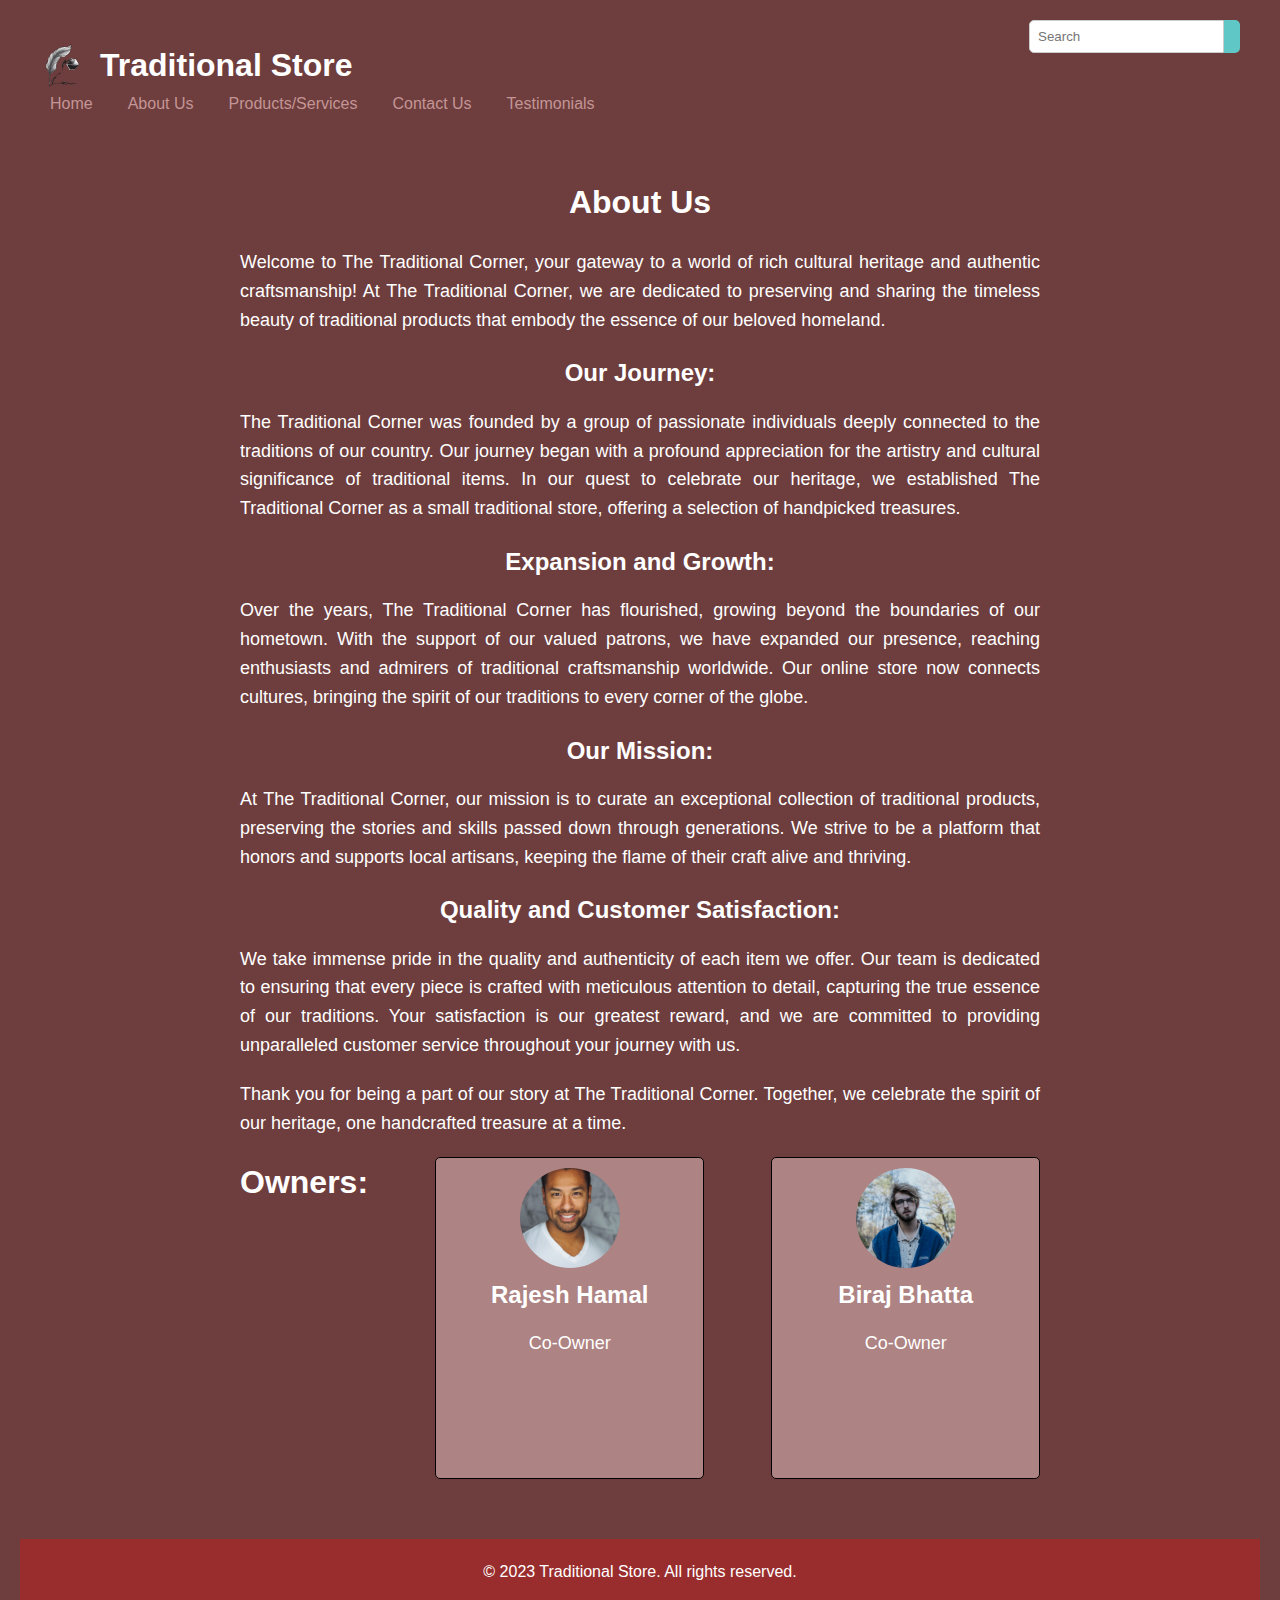
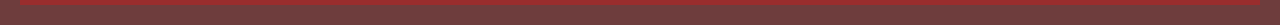
<file: about.html>
<!DOCTYPE html>
<html lang="en">
<head>
    <meta charset="UTF-8">
    <meta name="viewport" content="width=device-width, initial-scale=1.0">
    <title>Traditional Store - About Us</title>
    <link rel="stylesheet" href="styles.css">
</head>
<body>
    <header>
        <header>
            <div class="logo-container">
                <img src="penlogo.png" alt="Pen Store Logo">
                <h1>Traditional Store</h1>
            </div>

        <nav>
            <ul>
                <li><a href="index.html">Home</a></li>
                <li><a href="about.html">About Us</a></li>
                <li><a href="products.html">Products/Services</a></li>
                <li><a href="contact.html">Contact Us</a></li>
                <li><a href="testimonials.html">Testimonials</a></li>
            </ul>
        </nav>
        <div class="search-bar">
            <form action="#">
                <input type="text" placeholder="Search">
                <button type="submit"><i class="fas fa-search"></i></button>
            </form>
        </div>
    </header>

    <main>
        <section class="about">
         <h2>About Us</h2>
          <p>Welcome to The Traditional Corner, your gateway to a world of rich cultural heritage and authentic craftsmanship! At The Traditional Corner, we are dedicated to preserving and sharing the timeless beauty of traditional products that embody the essence of our beloved homeland.</p>
          <h3>Our Journey:</h3>
          <p>The Traditional Corner was founded by a group of passionate individuals deeply connected to the traditions of our country. Our journey began with a profound appreciation for the artistry and cultural significance of traditional items. In our quest to celebrate our heritage, we established The Traditional Corner as a small traditional store, offering a selection of handpicked treasures.</p>
        <h4>Expansion and Growth:</h4>
         <p>Over the years, The Traditional Corner has flourished, growing beyond the boundaries of our hometown. With the support of our valued patrons, we have expanded our presence, reaching enthusiasts and admirers of traditional craftsmanship worldwide. Our online store now connects cultures, bringing the spirit of our traditions to every corner of the globe.</p>
        <h5>Our Mission:</h5>
         <p>At The Traditional Corner, our mission is to curate an exceptional collection of traditional products, preserving the stories and skills passed down through generations. We strive to be a platform that honors and supports local artisans, keeping the flame of their craft alive and thriving.</p>
        <h6>Quality and Customer Satisfaction:</h6>
        <p>We take immense pride in the quality and authenticity of each item we offer. Our team is dedicated to ensuring that every piece is crafted with meticulous attention to detail, capturing the true essence of our traditions. Your satisfaction is our greatest reward, and we are committed to providing unparalleled customer service throughout your journey with us.</p>
         <p>Thank you for being a part of our story at The Traditional Corner. Together, we celebrate the spirit of our heritage, one handcrafted treasure at a time.</p>
        
         <section class="team-members">
            <h2>Owners:</h2>
            <!-- Team Member 1 -->
            <div class="team-member-card">
              <img src="team_member_1.jpg" alt="Team Member 1">
              <h3>Rajesh Hamal
              </h3>
              <p>Co-Owner</p>
            </div>
          
            <!-- Team Member 2 -->
            <div class="team-member-card">
              <img src="team_member_2.jpg" alt="Team Member 2">
              <h3>Biraj Bhatta</h3>
              <p>Co-Owner</p>
            </div>
          </section>
          
          
        </section>
    </main>

    <footer>
        <p>&copy; 2023 Traditional Store. All rights reserved.</p>
    </footer>
</body>
</html>
</file>
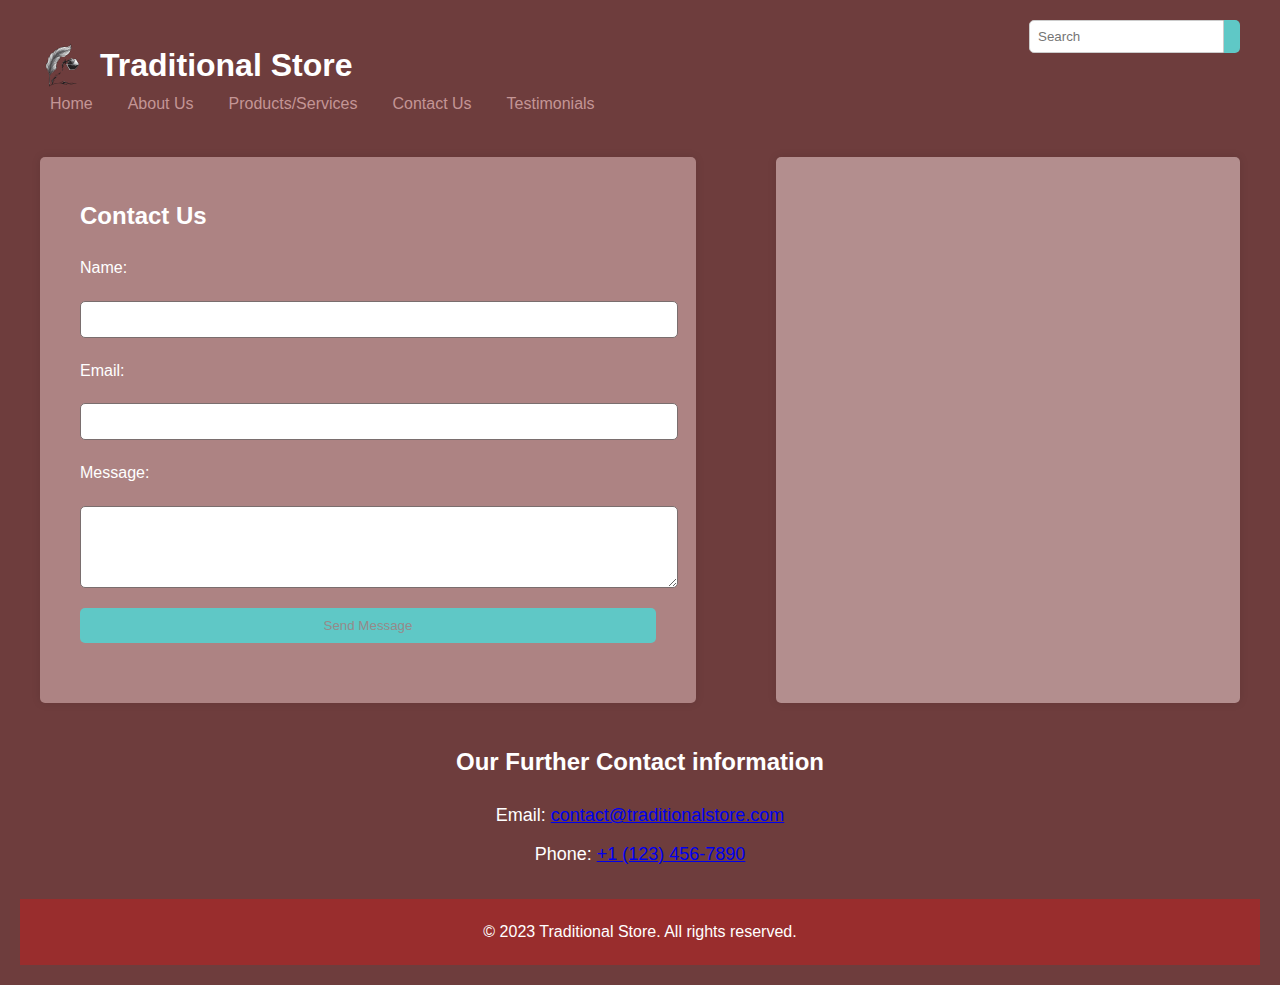
<file: contact.html>
<!DOCTYPE html>
<html lang="en">
<head>
    <meta charset="UTF-8">
    <meta name="viewport" content="width=device-width, initial-scale=1.0">
    <title>Traditional Store - Contact Us</title>
    <link rel="stylesheet" href="styles.css">
</head>
<body>
    <header>
        <header>
            <div class="logo-container">
                <img src="penlogo.png" alt="Pen Store Logo">
                <h1>Traditional Store</h1>
            </div>

        <nav>
            <ul>
                <li><a href="index.html">Home</a></li>
                <li><a href="about.html">About Us</a></li>
                <li><a href="products.html">Products/Services</a></li>
                <li><a href="contact.html">Contact Us</a></li>
                <li><a href="testimonials.html">Testimonials</a></li>
            </ul>
        </nav>
        <div class="search-bar">
            <form action="#">
                <input type="text" placeholder="Search">
                <button type="submit"><i class="fas fa-search"></i></button>
            </form>
        </div>       
    </header>

    <main>
            <div class="container">
                <div class="contact-form">
                  <h2>Contact Us</h2>
                  <form action="submit_form.php" method="post">
                    <label for="name">Name:</label>
                    <input type="text" id="name" name="name" required>
              
                    <label for="email">Email:</label>
                    <input type="email" id="email" name="email" required>
              
                    <label for="message">Message:</label>
                    <textarea id="message" name="message" rows="4" required></textarea>
              
                    <button type="submit">Send Message</button>
                  </form>
                </div>
                <div class="map-container">
                  <!-- Your pen store map content (e.g., Google Maps iframe) goes here -->
                  <iframe src="https://www.google.com/maps/embed?pb=!1m18!1m12!1m3!1d387185.49025966734!2d-74.25986565926597!3d40.697149422263036!2m3!1f0!2f0!3f0!3m2!1i1024!2i768!4f13.1!3m3!1m2!1s0x89c24fa5d33f083b%3A0xc80b8f06e177fe62!2sNew%20York%2C%20NY!5e0!3m2!1sen!2sus!4v1627703882213!5m2!1sen!2sus" width="100%" height="400" style="border:0;" allowfullscreen="" loading="lazy"></iframe>
                </div>
              </div>
              
              <div class="contact-info">
                <h3>Our Further Contact information</h3>
                <p>Email: <a href="mailto:contact@traditionalstore.com">contact@traditionalstore.com</a></p>
                <p>Phone: <a href="tel:+11234567890">+1 (123) 456-7890</a></p>
                <!-- Add map location or additional contact information here -->
            </div>
        </section>
    </main>

    <footer>
        <p>&copy; 2023 Traditional Store. All rights reserved.</p>
    </footer>
</body>
</html>
</file>
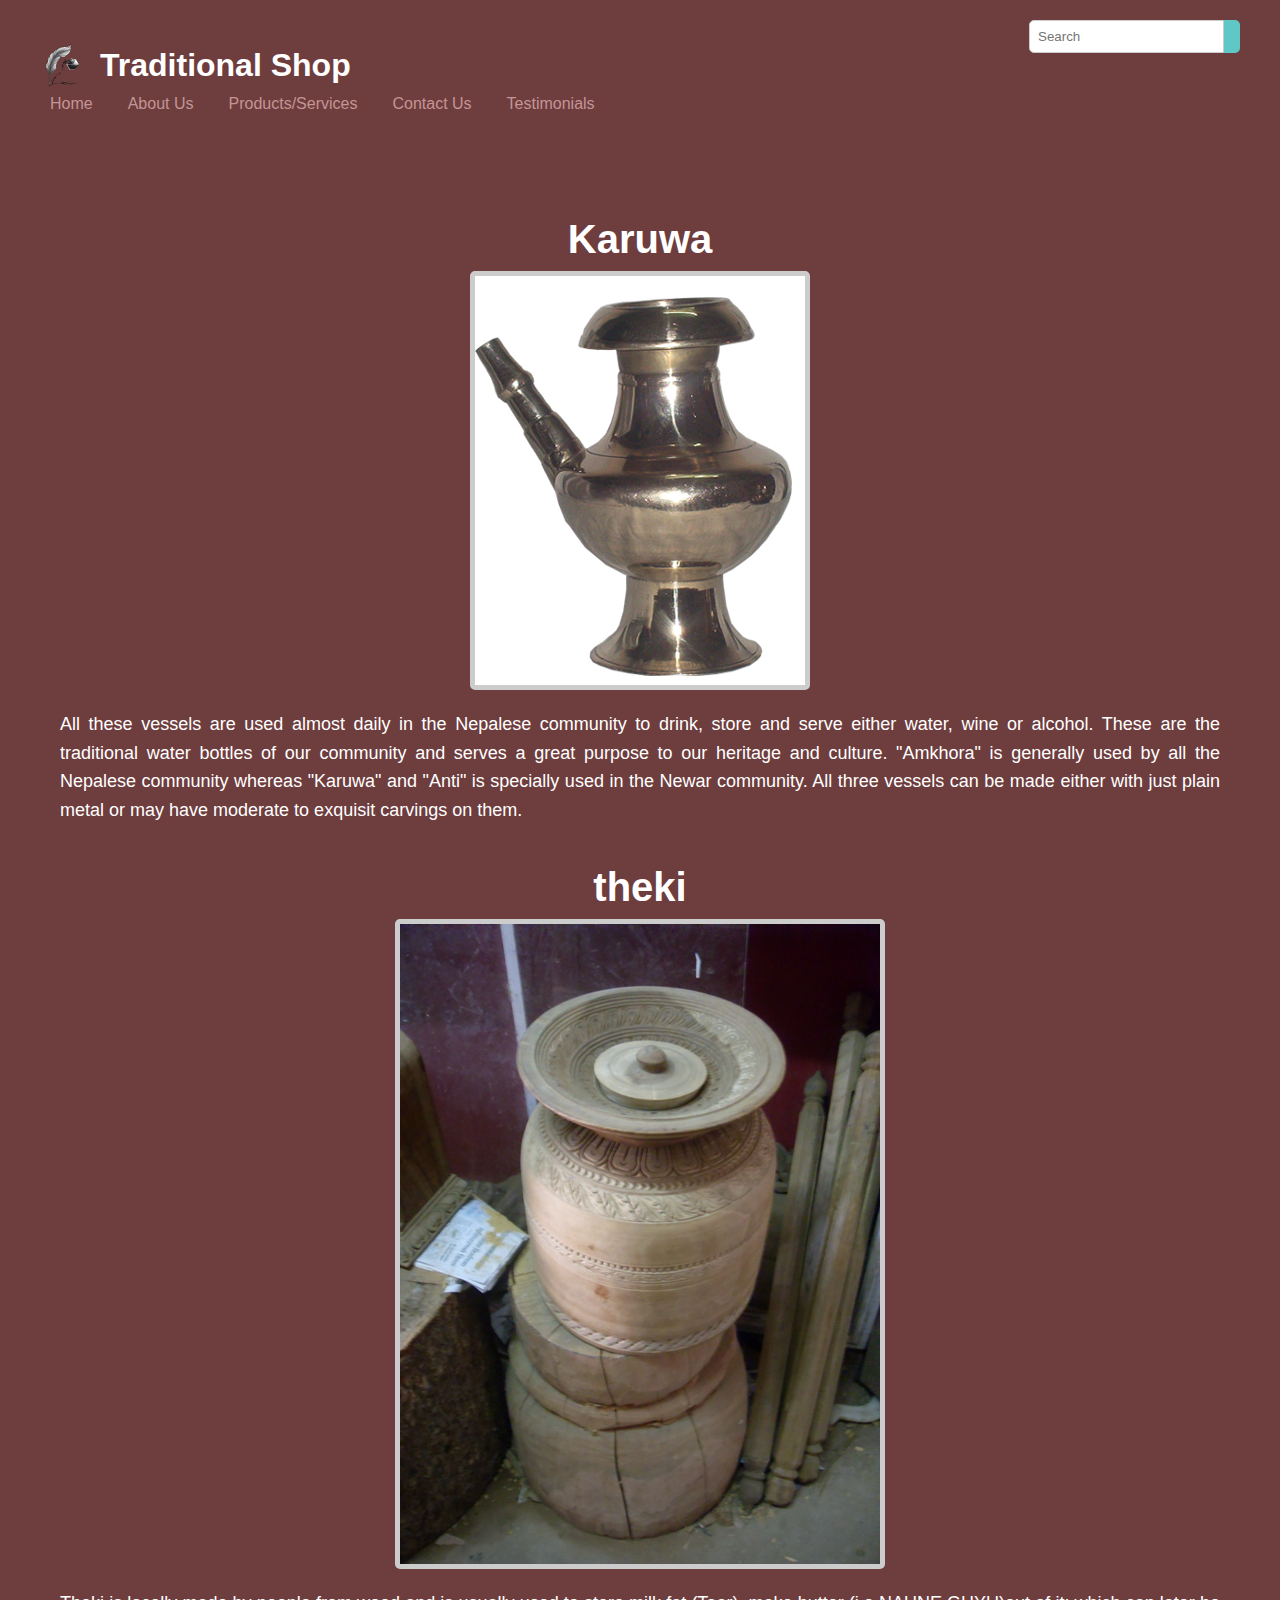
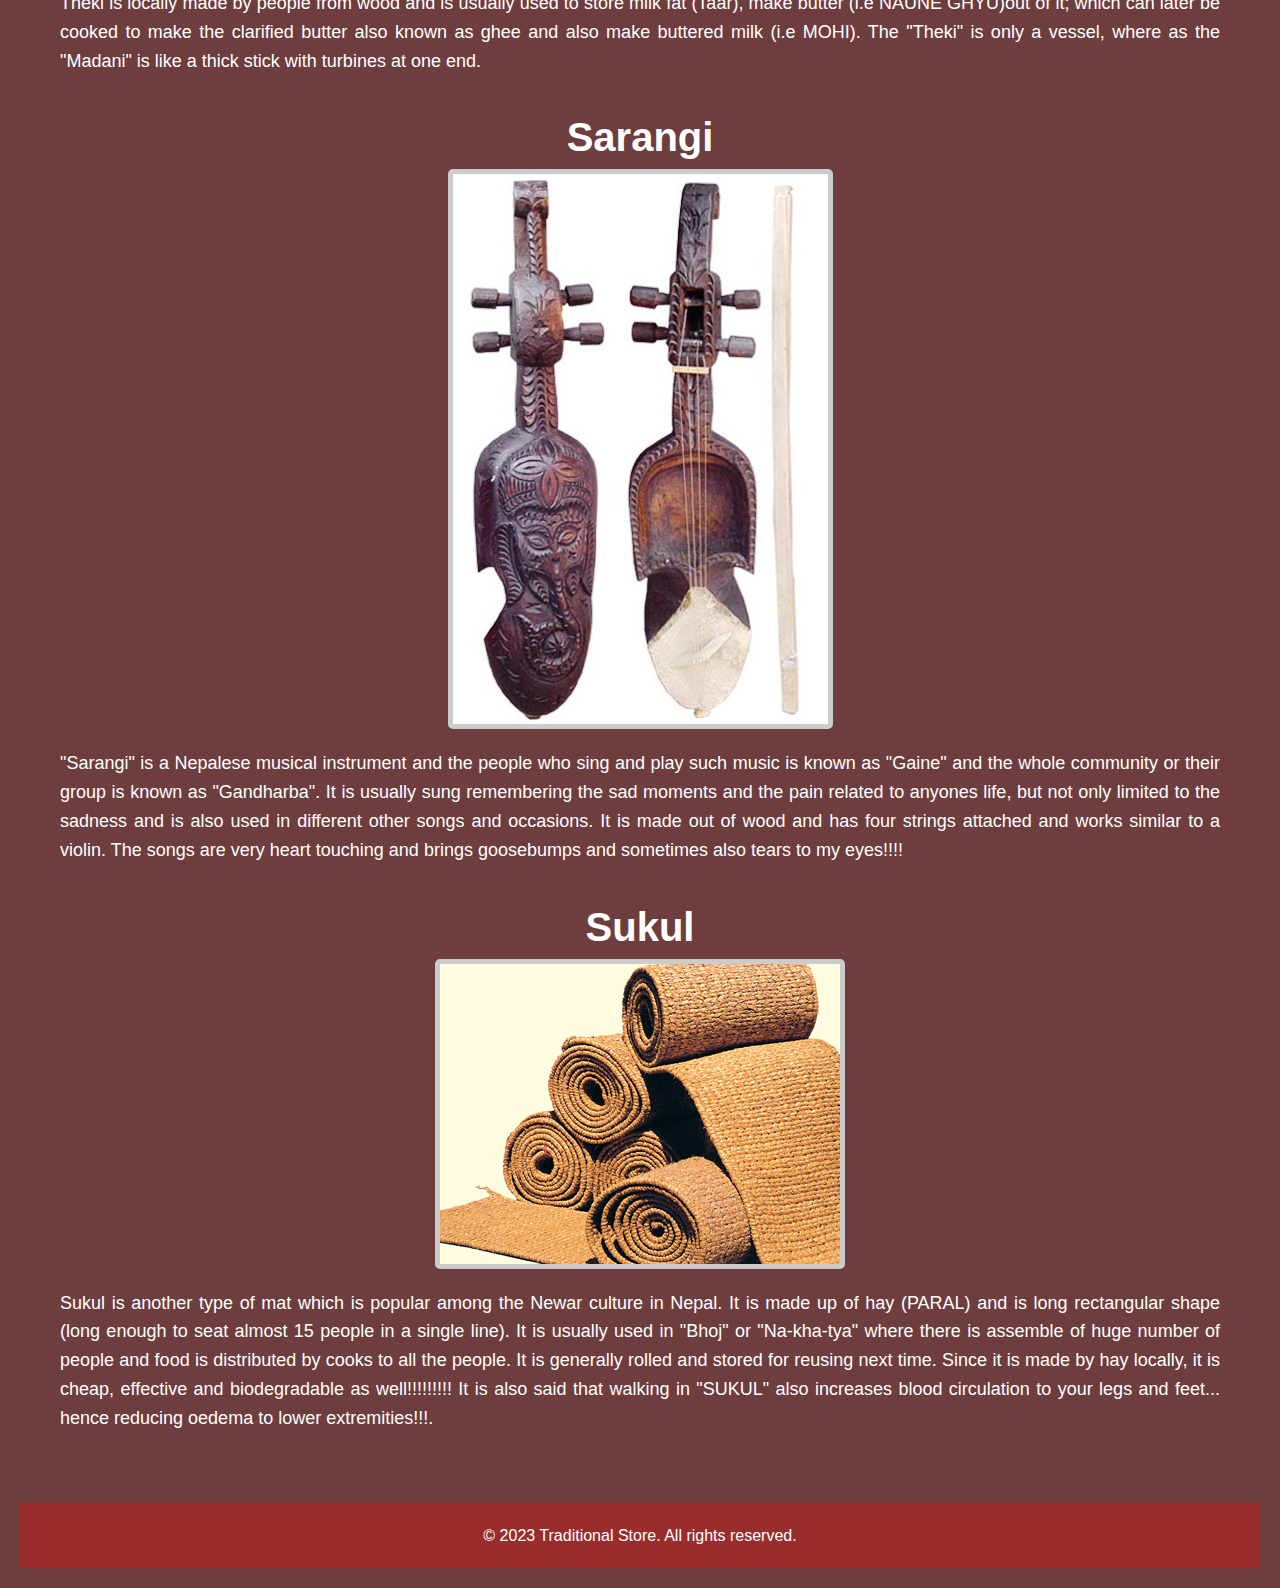
<file: products.html>
<!DOCTYPE html>
<html lang="en">
<head>
    <meta charset="UTF-8">
    <meta name="viewport" content="width=device-width, initial-scale=1.0">
    <title>Traditional Shop - Products/Services</title>
    <link rel="stylesheet" href="styles.css">
</head>
<body>
    <header>
        <header>
            <div class="logo-container">
                <img src="penlogo.png" alt="Pen Store Logo">
                <h1>Traditional Shop</h1>
            </div>

        <nav>
            <ul>
                <li><a href="index.html">Home</a></li>
                <li><a href="about.html">About Us</a></li>
                <li><a href="products.html">Products/Services</a></li>
                <li><a href="contact.html">Contact Us</a></li>
                <li><a href="testimonials.html">Testimonials</a></li>
            </ul>
        </nav>
        <div class="search-bar">
            <form action="#">
                <input type="text" placeholder="Search">
                <button type="submit"><i class="fas fa-search"></i></button>
            </form>
        </div>
    </header>

    <main>
        <section class="products">
            <div class="product1-container">
                <h3>Karuwa</h3>
                <img src="karuwa.jpg" alt="karuwa">
                <p>All these vessels are used almost daily in the Nepalese community to drink, store and serve either water, wine or alcohol. These are the traditional water bottles of our community and serves a great purpose to our heritage and culture. "Amkhora" is generally used by all the Nepalese community whereas "Karuwa" and "Anti" is specially used in the Newar community. All three vessels can be made either with just plain metal or may have moderate to exquisit carvings on them.</p>
            </div>
        
            <div class="product2-container">
                <h3>theki</h3>
                <img src="theki.jpg" alt="theki">
                <p>Theki is locally made by people from wood and is usually used to store milk fat (Taar), make butter (i.e NAUNE GHYU)out of it; which can later be cooked to make the clarified butter also known as ghee and also make buttered milk (i.e MOHI). The "Theki" is only a vessel, where as the "Madani" is like a thick stick with turbines at one end.</p></div>
        
            <div class="product4-container">
                <h3>Sarangi</h3>
                <img src="sarangi.jpg" alt="sarangi">
                <p>"Sarangi" is a Nepalese musical instrument and the people who sing and play such music is known as "Gaine" and the whole community or their group is known as "Gandharba". It is usually sung remembering the sad moments and the pain related to anyones life, but not only limited to the sadness and is also used in different other songs and occasions. It is made out of wood and has four strings attached and works similar to a violin.
                    The songs are very heart touching and brings goosebumps and sometimes also tears to my eyes!!!!</p>
            </div>
        
            <div class="product2-container">
                <h3>Sukul</h3>
                <img src="Sukul.jpg" alt="Sukul">
                <p>Sukul is another type of mat which is popular among the Newar culture in Nepal. It is made up of hay (PARAL) and is long rectangular shape (long enough to seat almost 15 people in a single line). It is usually used in "Bhoj" or "Na-kha-tya" where there is assemble of huge number of people and food is distributed by cooks to all the people. It is generally rolled and stored for reusing next time. Since it is made by hay locally, it is cheap, effective and biodegradable as well!!!!!!!!!  It is also said that walking in "SUKUL" also increases blood circulation to your legs and feet... hence reducing oedema to lower extremities!!!.   </p>
            </div>
    </main>

    <footer>
        <p>&copy; 2023 Traditional Store. All rights reserved.</p>
    </footer>
</body>
</html>
</file>
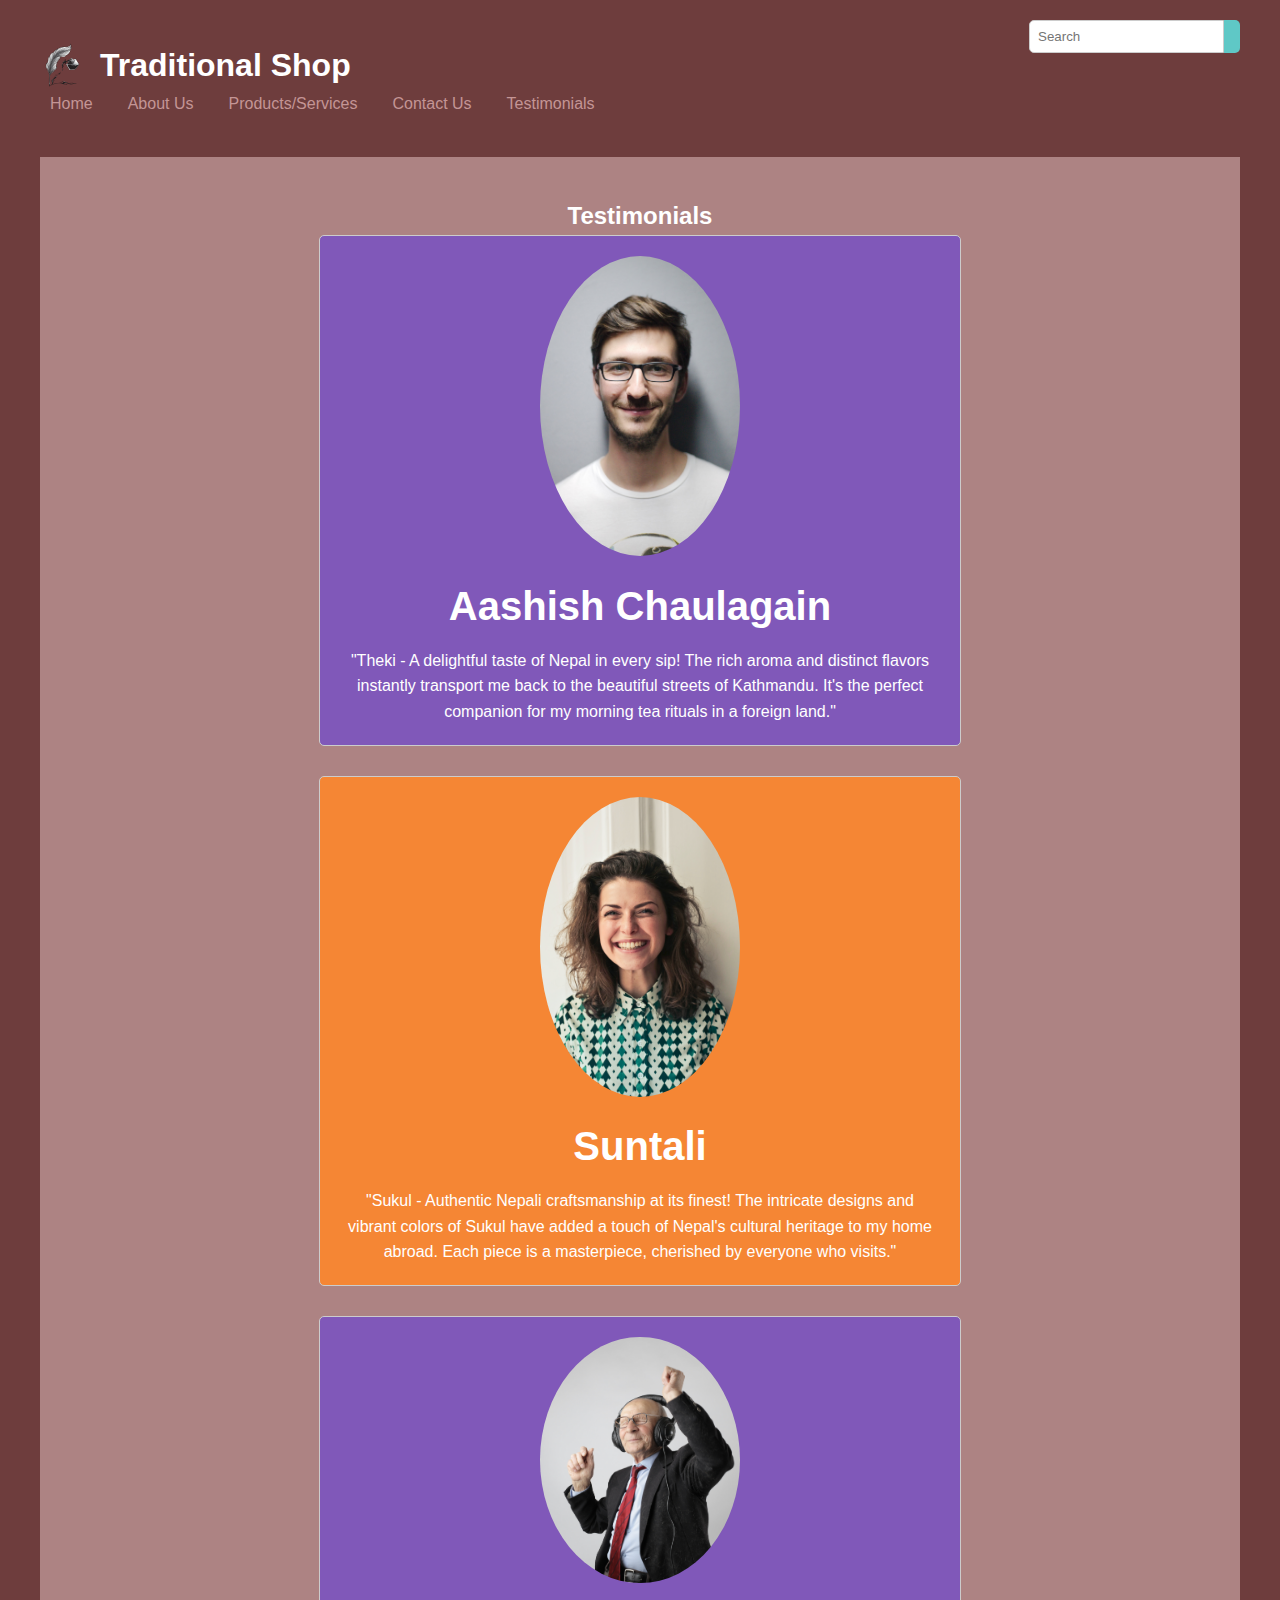
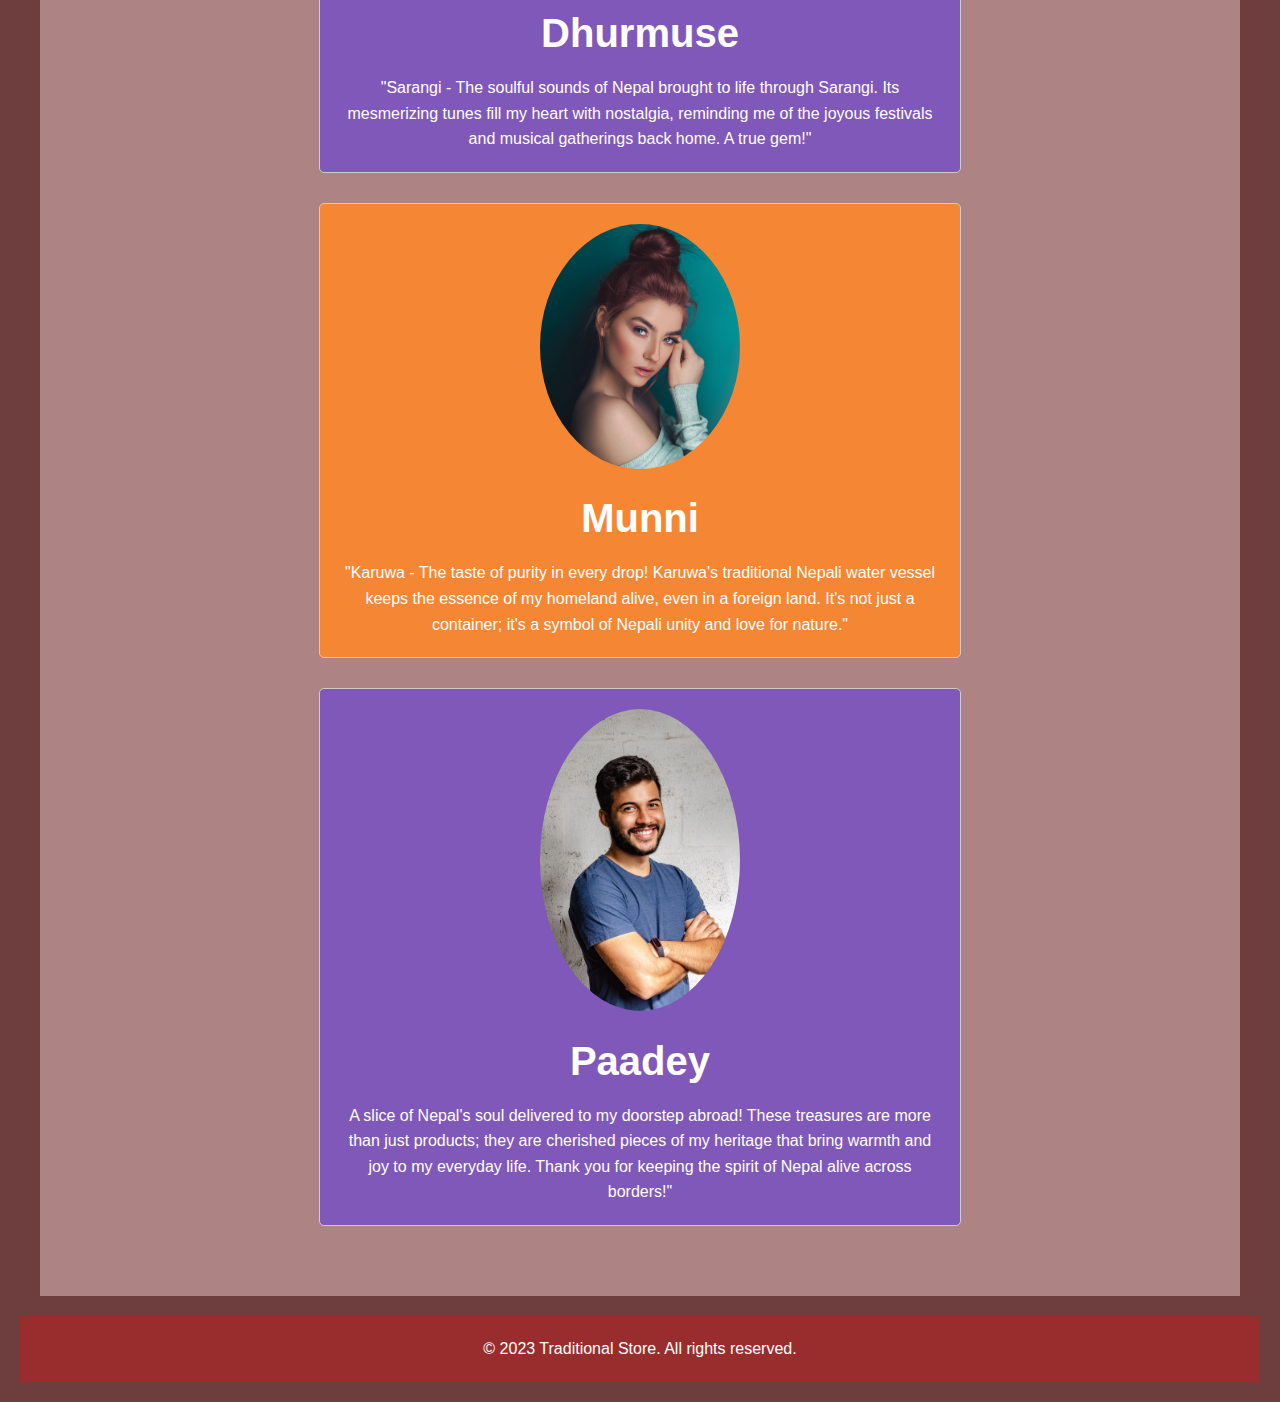
<file: testimonials.html>
<!DOCTYPE html>
<html lang="en">
<head>
    <meta charset="UTF-8">
    <meta name="viewport" content="width=device-width, initial-scale=1.0">
    <title>Traditional Shop - Testimonials</title>
    <link rel="stylesheet" href="styles.css">
</head>
<body>
    <header>
        <header>
            <div class="logo-container">
                <img src="penlogo.png" alt="Pen Store Logo">
                <h1>Traditional Shop</h1>
            </div>

        <nav>
            <ul>
                <li><a href="index.html">Home</a></li>
                <li><a href="about.html">About Us</a></li>
                <li><a href="products.html">Products/Services</a></li>
                <li><a href="contact.html">Contact Us</a></li>
                <li><a href="testimonials.html">Testimonials</a></li>
            </ul>
        </nav>
        <div class="search-bar">
            <form action="#">
                <input type="text" placeholder="Search">
                <button type="submit"><i class="fas fa-search"></i></button>
            </form>
        </div>
    </header>

    <main>
        <section class="testimonials">
            <h2>Testimonials</h2>
            <!-- Add testimonial cards with customer names, pictures, and feedback -->
            <div class="testimonial-card">
                <img src="customer1.jpg" alt="Customer 1">
                <h3>Aashish Chaulagain</h3>
                <p>"Theki - A delightful taste of Nepal in every sip! The rich aroma and distinct flavors instantly transport me back to the beautiful streets of Kathmandu. It's the perfect companion for my morning tea rituals in a foreign land."</p>
            </div>

            <div class="testimonial-card">
                <img src="customer2.jpg" alt="Customer 2">
                <h3>Suntali</h3>
                <p>"Sukul - Authentic Nepali craftsmanship at its finest! The intricate designs and vibrant colors of Sukul have added a touch of Nepal's cultural heritage to my home abroad. Each piece is a masterpiece, cherished by everyone who visits."</p>
            </div>

            <div class="testimonial-card">
                <img src="customer3.jpg" alt="Customer 3">
                <h3>Dhurmuse</h3>
                <p>"Sarangi - The soulful sounds of Nepal brought to life through Sarangi. Its mesmerizing tunes fill my heart with nostalgia, reminding me of the joyous festivals and musical gatherings back home. A true gem!"</p>
            </div>

            <div class="testimonial-card">
                <img src="customer4.jpg" alt="Customer 4">              
                <h3>Munni</h3>
                <p>"Karuwa - The taste of purity in every drop! Karuwa's traditional Nepali water vessel keeps the essence of my homeland alive, even in a foreign land. It's not just a container; it's a symbol of Nepali unity and love for nature."

                </p>
            </div>

            <div class="testimonial-card">
                <img src="customer5.jpg" alt="Customer 5">
                <h3>Paadey</h3>
                <p> A slice of Nepal's soul delivered to my doorstep abroad! These treasures are more than just products; they are cherished pieces of my heritage that bring warmth and joy to my everyday life. Thank you for keeping the spirit of Nepal alive across borders!"</p>
            </div>
        </section>
    </main>

    <footer>
        <p>&copy; 2023 Traditional Store. All rights reserved.</p>
    </footer>
</body>
</html>
</file>
<file: styles.css>
/* Reset some default styles */
body, h1, h2, h3, h4, h5, h6, p, ul, li {
  margin: 0;
  padding: 0;
}

body {
  font-family: Arial, sans-serif;
  line-height: 1.6;
}

/* Header styles */
header {
  background-color: #6e3d3d;
  color: #fff;
  padding: 20px;
}

.logo-container {
  display: flex;
  align-items: center;
}

.logo-container img {
  width: 50px;
  height: 50px;
  margin-right: 10px;
}

nav ul {
  list-style: none;
  display: flex;
  align-items: center;
}

nav li {
  margin-right: 15px;
}

nav li:last-child {
  margin-right: 0;
}

nav a {
  color: #c49595;
  text-decoration: none;
  padding: 5px 10px;
}

/* Main content styles */
main {
  padding: 20px;
  text-align: justify; /* Justify the text in the main content sections */
}

.hero {
  text-align: center;
  padding: 40px 0;
  background-color: #ad8383;
}

.hero h2 {
  font-size: 50px;
  margin-bottom: 20px;
}

.hero p {
  font-size: 20px;
  max-width: 600px;
  margin: 0 auto 20px;
}

.cta-button {
  display: inline-block;
  background-color: #333;
  color: #fff;
  text-decoration: none;
  padding: 10px 20px;
  border-radius: 5px;
}

.image-container {
  text-align: center;
  margin: 40px 0;
}

.image-container img {
  max-width: 50%;
  height: auto;
}

.video-container {
  padding-top: 20px;
  padding-bottom: 40px;
  max-width: 8000px;
  margin: 0 auto;
  overflow: hidden;
}

video {
  width: 100%;
  height: auto;
}

.testimonials {
  background-color: #ad8383;
  padding: 40px 20px;
  text-align: center;
}

.testimonial-card {
  background-color: rgb(128, 88, 185);
  max-width: 600px;
  margin: 0 auto 30px;
  padding: 20px;
  border: 1px solid #ccc;
  border-radius: 5px;
}

.testimonial-card:nth-child(odd) {
  background-color: #f58634; /* Different color for odd-numbered testimonials */
}

.testimonial-card img {
  max-width: 200px;
  border-radius: 70%;
}

.testimonial-card h3 {
  font-size: 40px;
  margin-top: 10px;
}

.testimonial-card p {
  font-size: 16px;
  margin-top: 10px;
}

.business-growth {
  text-align: center;
  padding: 40px 0;
}

.business-growth h4 {
  font-size: 24px;
  margin-bottom: 20px;
}

/* Products page specific styles */
.products {
  max-width: 1200px;
  margin: 0 auto;
  padding: 20px;
}

.products h2 {
  text-align: center;
  font-size: 32px;
  margin-bottom: 40px;
}

.products h3 {
  text-align: center;
  font-size: 40px;
  margin-top: 30px;
}

.products img {
  max-width: 50%;
  height: auto;
  display: block;
  margin: 0 auto 20px; /* Center the images horizontally */
  border: 5px solid #ccc;
  border-radius: 5px;
}

.products p {
  font-size: 18px;
  line-height: 1.6;
  margin-bottom: 30px;
}

/* Styling for the CTA buttons on the product page */
.cta-button {
  display: inline-block;
  background-color: #333;
  color: #fff;
  text-decoration: none;
  padding: 10px 20px;
  border-radius: 5px;
  margin-top: 20px;
}

.cta-button:hover {
  background-color: #555;
}

/* Contact page specific styles */
.contact {
  max-width: 600px;
  margin: 0 auto;
  padding: 20px;
}

.contact h2 {
  text-align: center;
  font-size: 32px;
  margin-bottom: 40px;
}

.contact form {
  display: flex;
  flex-direction: column;
  align-items: center;
}

.contact label {
  font-size: 18px;
  margin-bottom: 10px;
}

.contact input,
.contact textarea {
  width: 100%;
  padding: 10px;
  font-size: 16px;
  margin-bottom: 20px;
  border: 1px solid #8d6969;
  border-radius: 5px;
}

.contact button {
  background-color: #333;
  color: #b88585;
  padding: 10px 20px;
  font-size: 18px;
  border: none;
  border-radius: 5px;
  cursor: pointer;
}

.contact button:hover {
  background-color: #555;
}

.contact-info {
  margin-top: 40px;
  text-align: center;
}

.contact-info h3 {
  font-size: 24px;
  margin-bottom: 20px;
}

.contact-info p {
  font-size: 18px;
  margin-bottom: 10px;
}

/* About Us page specific styles */
.about {
  max-width: 800px;
  margin: 0 auto;
  padding: 20px;
}

.about h2 {
  text-align: center;
  font-size: 32px;
  margin-bottom: 20px;
}

.about p {
  font-size: 18px;
  line-height: 1.6;
  margin-bottom: 20px;
}

.about h3,
.about h4,
.about h5,
.about h6 { 
  text-align: center;
  font-size: 24px;
  margin-bottom: 15px;
}

.team-members {
  display: flex;
  justify-content: space-between;
  flex-wrap: wrap;
}

.team-member-card {
  flex-basis: calc(33.33% - 20px);
  margin-bottom: 20px;
  padding: 10px;
  border: 1px solid #020101;
  border-radius: 5px;
  text-align: center;
}

.team-member-card img {
  max-width: 100px;
  border-radius: 50%;
}

/* Additional CSS for rectangle display and identical image sizes */
.team-member-card {
  width: 200px; /* Set a fixed width for the team member cards */
  height: 300px;
  background-color: #ad8383; /* Set a fixed height for the team member cards */
}

.team-member-card img {
  width: 100px; /* Set a fixed width for the team member images */
  height: 100px; /* Set a fixed height for the team member images */
  object-fit: cover; /* Maintain aspect ratio and cover the entire container */
  border-radius: 50%;
}

/* CSS for different rectangular boxes for each product */
.product-container {
  padding: 20px; /* Adjust the value as needed for the desired padding */
  background-color: #009797; /* Replace with your desired background color */
  border: 2px solid #ccc; /* Border style */
  border-radius: 10px; /* Adjust the value to control the roundness of the corners */
  margin-bottom: 20px; /* Add some space between each product container */
}

/* Optional: Add some additional styling to the product containers */
.product-container h3 {
  margin-top: 10px;
}

.product-container img {
  max-width: 60%;
  max-height: 60%;
}


/*container map and form */

.container {
  display: flex;
  justify-content: space-between;
  max-width: 1200px;
  margin: 0 auto;
}

.contact-form {
  flex: 1.5; /* Adjust the flex value to make the contact form container larger */
  padding: 40px;
  background-color: #ad8383;
  border-radius: 5px;
  box-shadow: 0 0 10px rgba(0, 0, 0, 0.1);
  margin-right: 40px;
}

.contact-form h2 {
  margin-bottom: 20px;
  font-size: 24px;
}

.contact-form label,
.contact-form input,
.contact-form textarea,
.contact-form button {
  display: block;
  width: 100%;
  margin-bottom: 20px;
}

.contact-form input,
.contact-form textarea {
  padding: 10px;
  border: 1px solid #7a6e6e;
  border-radius: 5px;
}

.contact-form button {
  background-color: #5fc8c6;
  color: #968a8a;
  border: none;
  padding: 10px 20px;
  cursor: pointer;
  border-radius: 5px;
  transition: background-color 0.3s ease;
}

.contact-form button:hover {
  background-color: #4ca8a6;
}

.map-container {
  flex: 1; /* Adjust the flex value to make the map container larger */
  padding: 40px;
  background-color: #b38e8e;
  border-radius: 5px;
  box-shadow: 0 0 10px rgba(0, 0, 0, 0.1);
  margin-left: 40px;
}

/* Additional styling for the map (if needed) */
.map-container iframe {
  width: 100%;
  height: 400px;
  border: none;
  border-radius: 5px;
}


/* Add this CSS to style the search bar */
.search-bar {
  display: flex;
  align-items: center;
  position: absolute;
  top: 20px;
  right: 20px;
}

.search-bar form {
  display: flex;
}

.search-bar input[type="text"] {
  padding: 8px;
  border: 1px solid #ccc;
  border-radius: 5px 0 0 5px;
}

.search-bar button {
  background-color: #5fc8c6;
  color: #fff;
  border: none;
  padding: 8px;
  border-radius: 0 5px 5px 0;
  cursor: pointer;
}

/* Adjust the position of the search bar */
.search-bar {
  margin-left: auto; /* Moves the search bar to the right */
  margin-right: 20px; /* Adds some spacing from the navigation */
  z-index: 1; /* Ensure the search bar stays on top of other elements */
}

/* Footer styles */
footer {
  text-align: center;
  padding: 20px;
  background-color: #992d2d;
  color: #fff;
}
</file>
